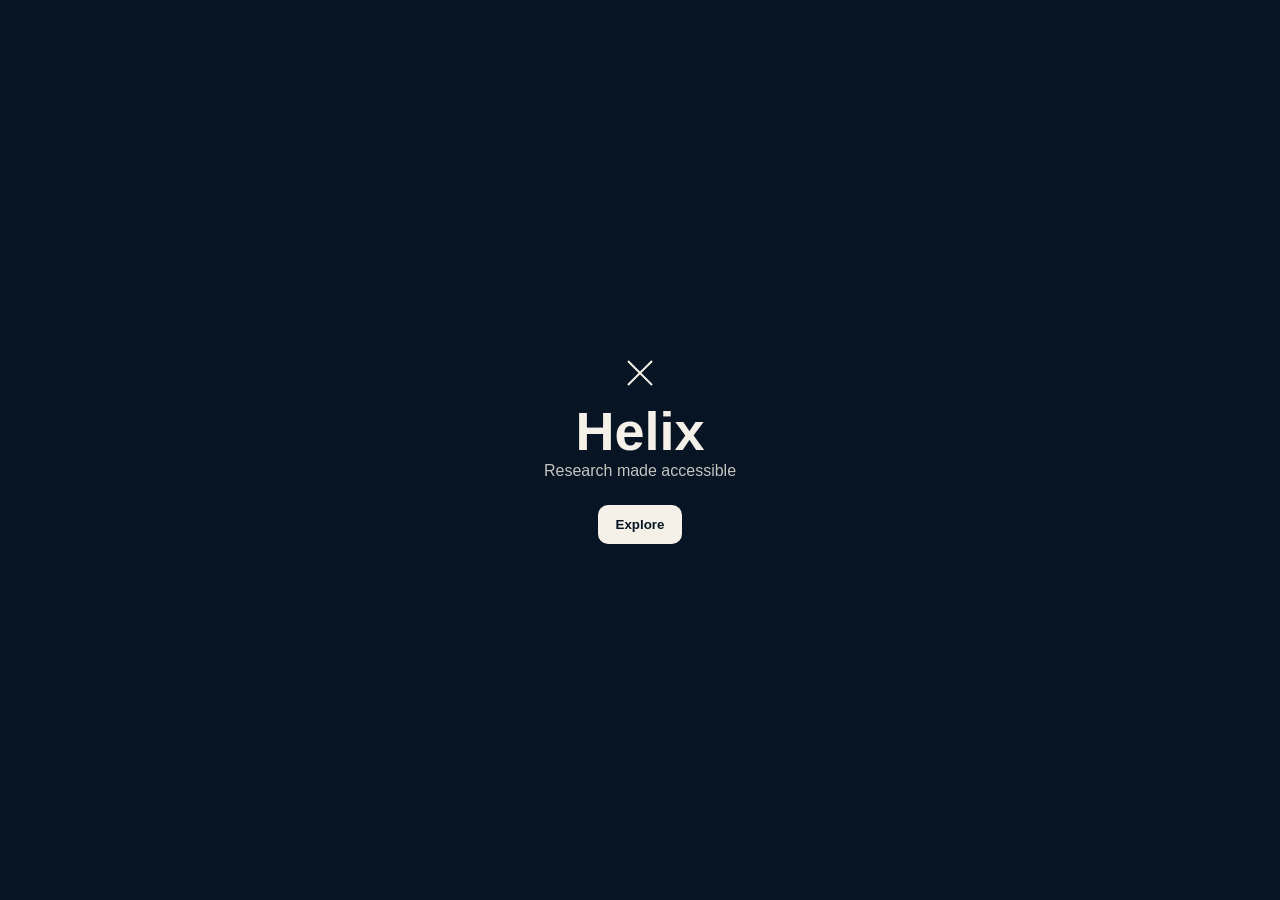
<file: index.html>
<!DOCTYPE html>
<html>
<head>
<meta charset="UTF-8">
<meta name="viewport" content="width=device-width, initial-scale=1.0">
<title>Helix</title>

<style>
body{
    margin:0;
    font-family: Arial;
    background:#061423;
    color:#F5F1E8;
}

/* LANDING */
#landing{
    height:100vh;
    display:flex;
    flex-direction:column;
    justify-content:center;
    align-items:center;
    text-align:center;
}

.dna{
    width:34px;
    height:34px;
    margin-bottom:10px;
    position:relative;
}

.dna::before,
.dna::after{
    content:"";
    position:absolute;
    width:2px;
    height:34px;
    background:#F5F1E8;
    left:50%;
    transform:translateX(-50%) rotate(45deg);
}

.dna::after{
    transform:translateX(-50%) rotate(-45deg);
}

.logo{
    font-size:54px;
    font-weight:bold;
}

.tagline{
    opacity:0.8;
}

button{
    margin-top:25px;
    padding:12px 18px;
    border:none;
    border-radius:10px;
    font-weight:bold;
    cursor:pointer;
    background:#F5F1E8;
    color:#061423;
}

/* EXPLORE */
#explore{
    display:none;
    padding:20px;
}

.section-title{
    text-align:center;
    margin-top:20px;
}

/* CATEGORY GRID */
.cat-grid{
    display:grid;
    grid-template-columns:repeat(auto-fit,minmax(140px,1fr));
    gap:10px;
    margin-top:20px;
}

.cat{
    background:#0E2A44;
    padding:14px;
    border-radius:12px;
    text-align:center;
    cursor:pointer;
}

/* OPPORTUNITY GRID */
.grid{
    display:grid;
    grid-template-columns:repeat(auto-fit,minmax(220px,1fr));
    gap:12px;
    margin-top:20px;
}

.card{
    background:#F5F1E8;
    color:#061423;
    padding:14px;
    border-radius:14px;
    cursor:pointer;
}

/* MODAL */
#modal{
    position:fixed;
    inset:0;
    background:#000000cc;
    display:none;
    justify-content:center;
    align-items:center;
}

.modal-box{
    background:white;
    color:black;
    padding:18px;
    border-radius:12px;
    width:90%;
    max-width:420px;
}
</style>
</head>

<body>

<!-- LANDING -->
<div id="landing">

    <div class="dna"></div>
    <div class="logo">Helix</div>
    <div class="tagline">Research made accessible</div>

    <button onclick="enter()">Explore</button>

</div>

<!-- EXPLORE -->
<div id="explore">

    <h2 class="section-title">Explore Categories</h2>

    <div class="cat-grid">

        <div class="cat">Virtual</div>
        <div class="cat">Competitions</div>
        <div class="cat">Internships</div>
        <div class="cat">Research</div>
        <div class="cat">Summer</div>
        <div class="cat">STEM Programs</div>
        <div class="cat">Online Courses</div>
        <div class="cat">Fellowships</div>
        <div class="cat">Hackathons</div>
        <div class="cat">Scholarships</div>

    </div>

    <h2 class="section-title">All Opportunities (100+ later)</h2>

    <div class="grid" id="grid"></div>

</div>

<!-- MODAL -->
<div id="modal" onclick="closeModal()">
    <div class="modal-box" id="modalBox"></div>
</div>

<script>

function enter(){
    document.getElementById("landing").style.display="none";
    document.getElementById("explore").style.display="block";
    render();
}

const data = [
{
title:"RSI (MIT)",
type:"Research",
subject:"Biology",
location:"MIT",
grade:"High School",
deadline:"Winter",
desc:"Elite research program",
apply:"Essay + recommendations",
link:"https://example.com"
},
{
title:"NASA Internship",
type:"Internship",
subject:"CS / Engineering",
location:"NASA",
grade:"HS / College",
deadline:"Varies",
desc:"Space research internship",
apply:"Application + resume",
link:"https://nasa.gov"
},
{
title:"ISEF",
type:"Competition",
subject:"Science",
location:"Global",
grade:"High School",
deadline:"Spring",
desc:"Global science fair",
apply:"Project qualification",
link:"https://example.com"
}
];

function render(){
    const grid=document.getElementById("grid");
    grid.innerHTML="";

    data.forEach((o,i)=>{
        grid.innerHTML+=`
        <div class="card" onclick="openModal(${i})">
            <b>${o.title}</b><br>
            <small>${o.location} • ${o.subject}</small>
        </div>
        `;
    });
}

function openModal(i){
    const o=data[i];

    document.getElementById("modalBox").innerHTML=`
        <h2>${o.title}</h2>
        <p>${o.desc}</p>

        <p><b>Location:</b> ${o.location}</p>
        <p><b>Grade:</b> ${o.grade}</p>
        <p><b>Subject:</b> ${o.subject}</p>
        <p><b>Deadline:</b> ${o.deadline}</p>

        <p><b>Apply:</b> ${o.apply}</p>

        <a href="${o.link}" target="_blank">Open Link</a>
    `;

    document.getElementById("modal").style.display="flex";
}

function closeModal(){
    document.getElementById("modal").style.display="none";
}

</script>

</body>
</html>
</file>
